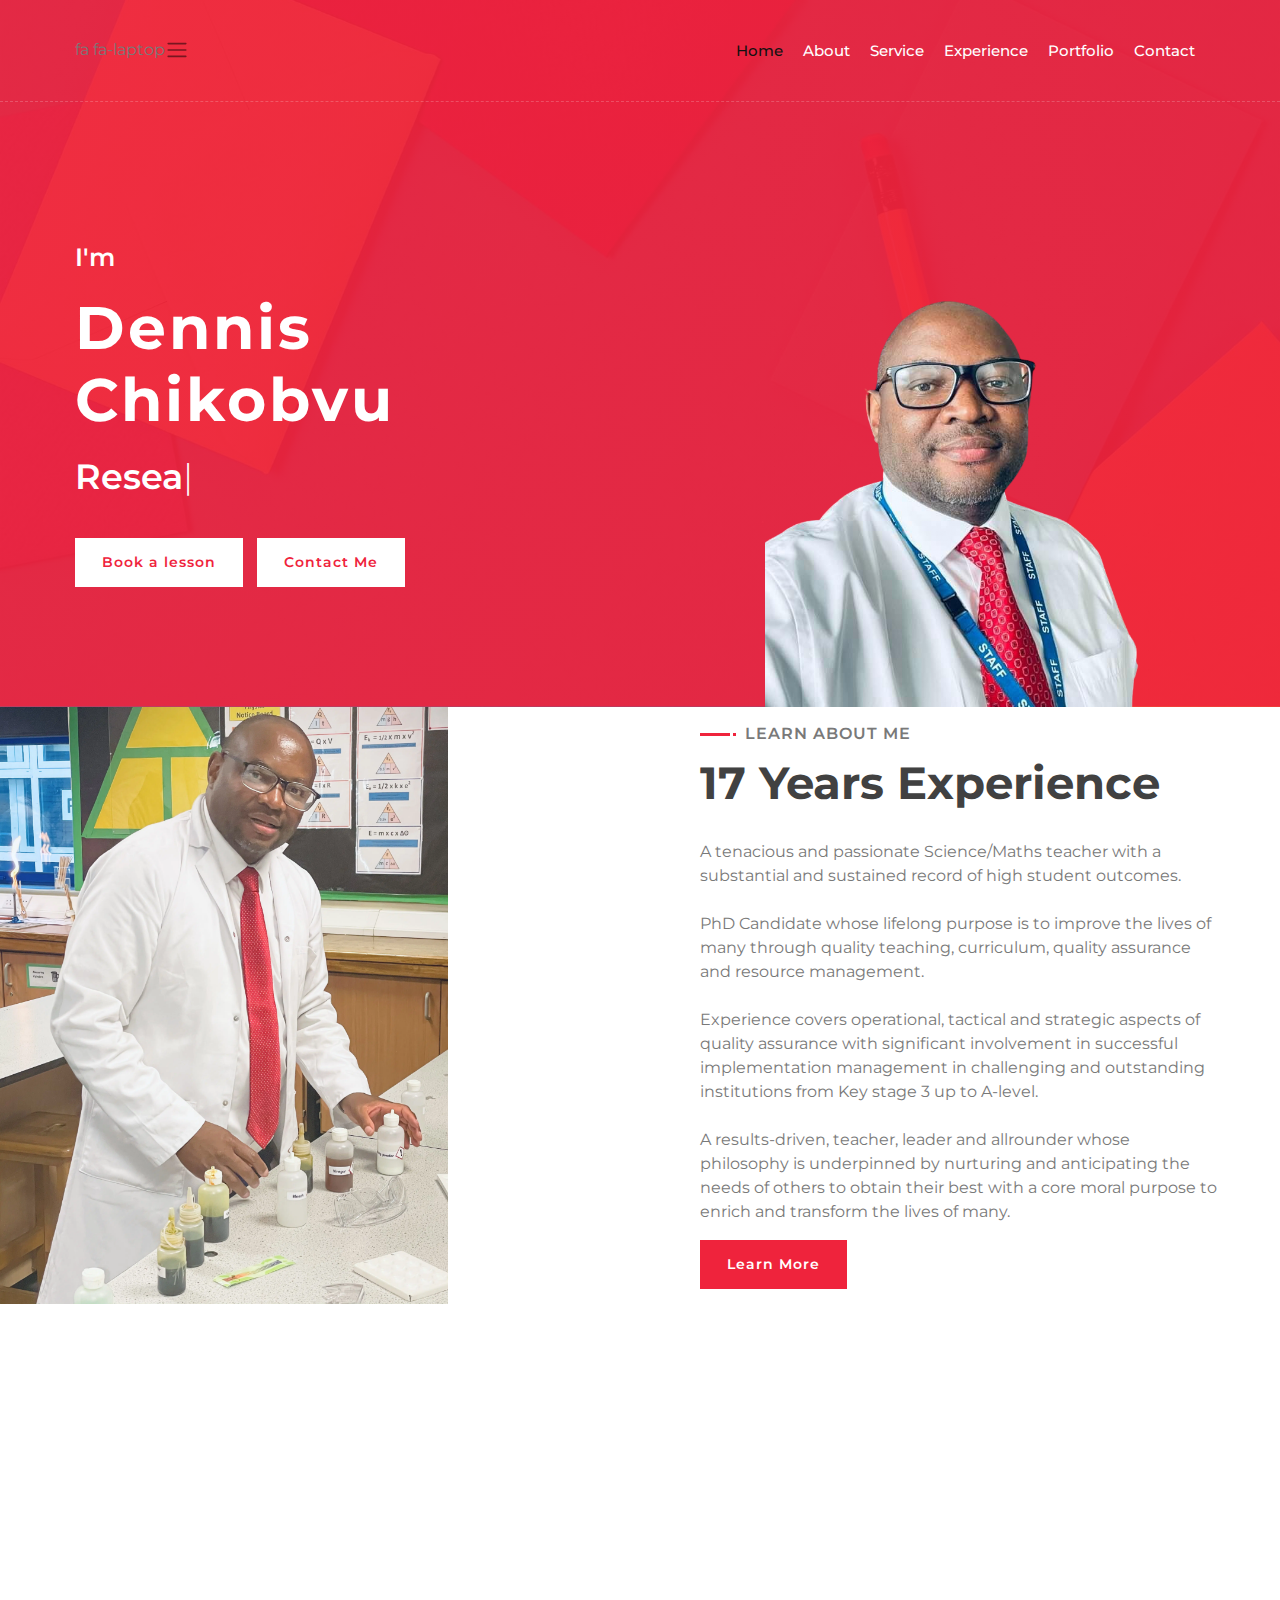
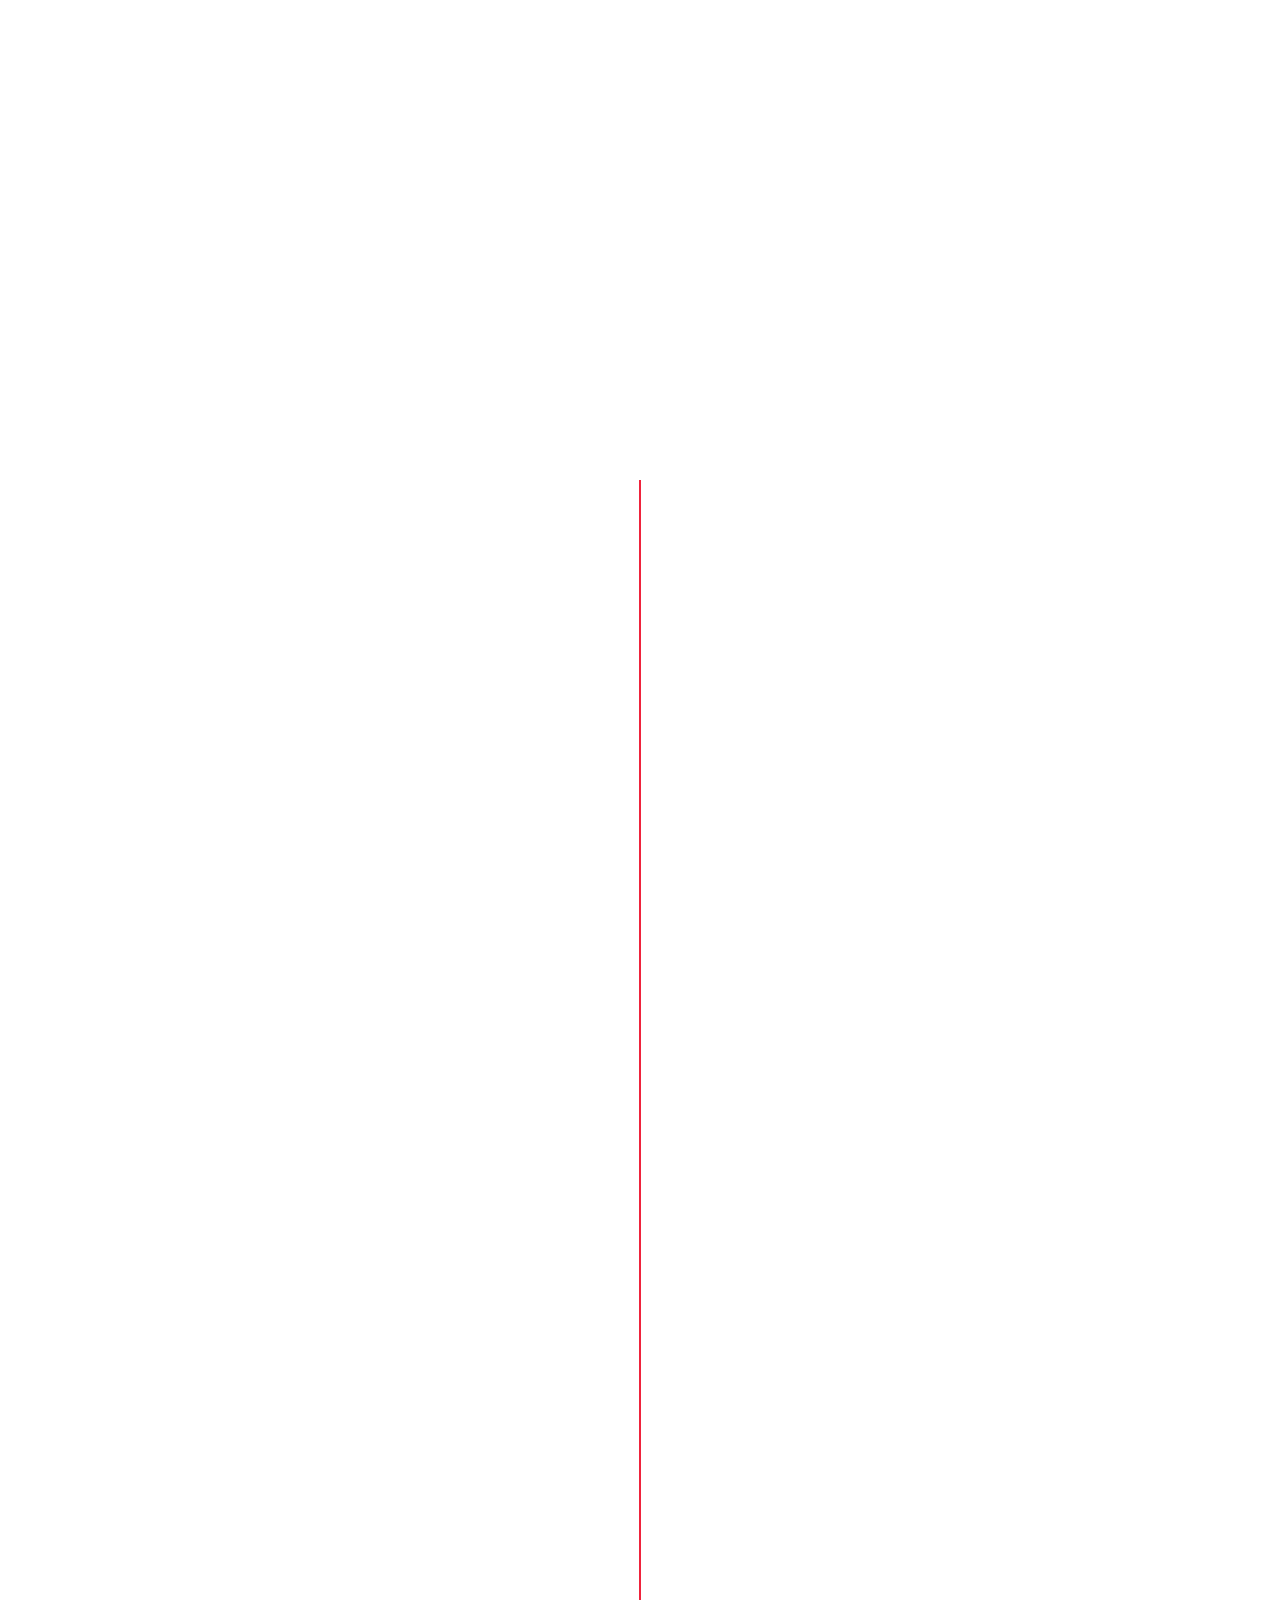
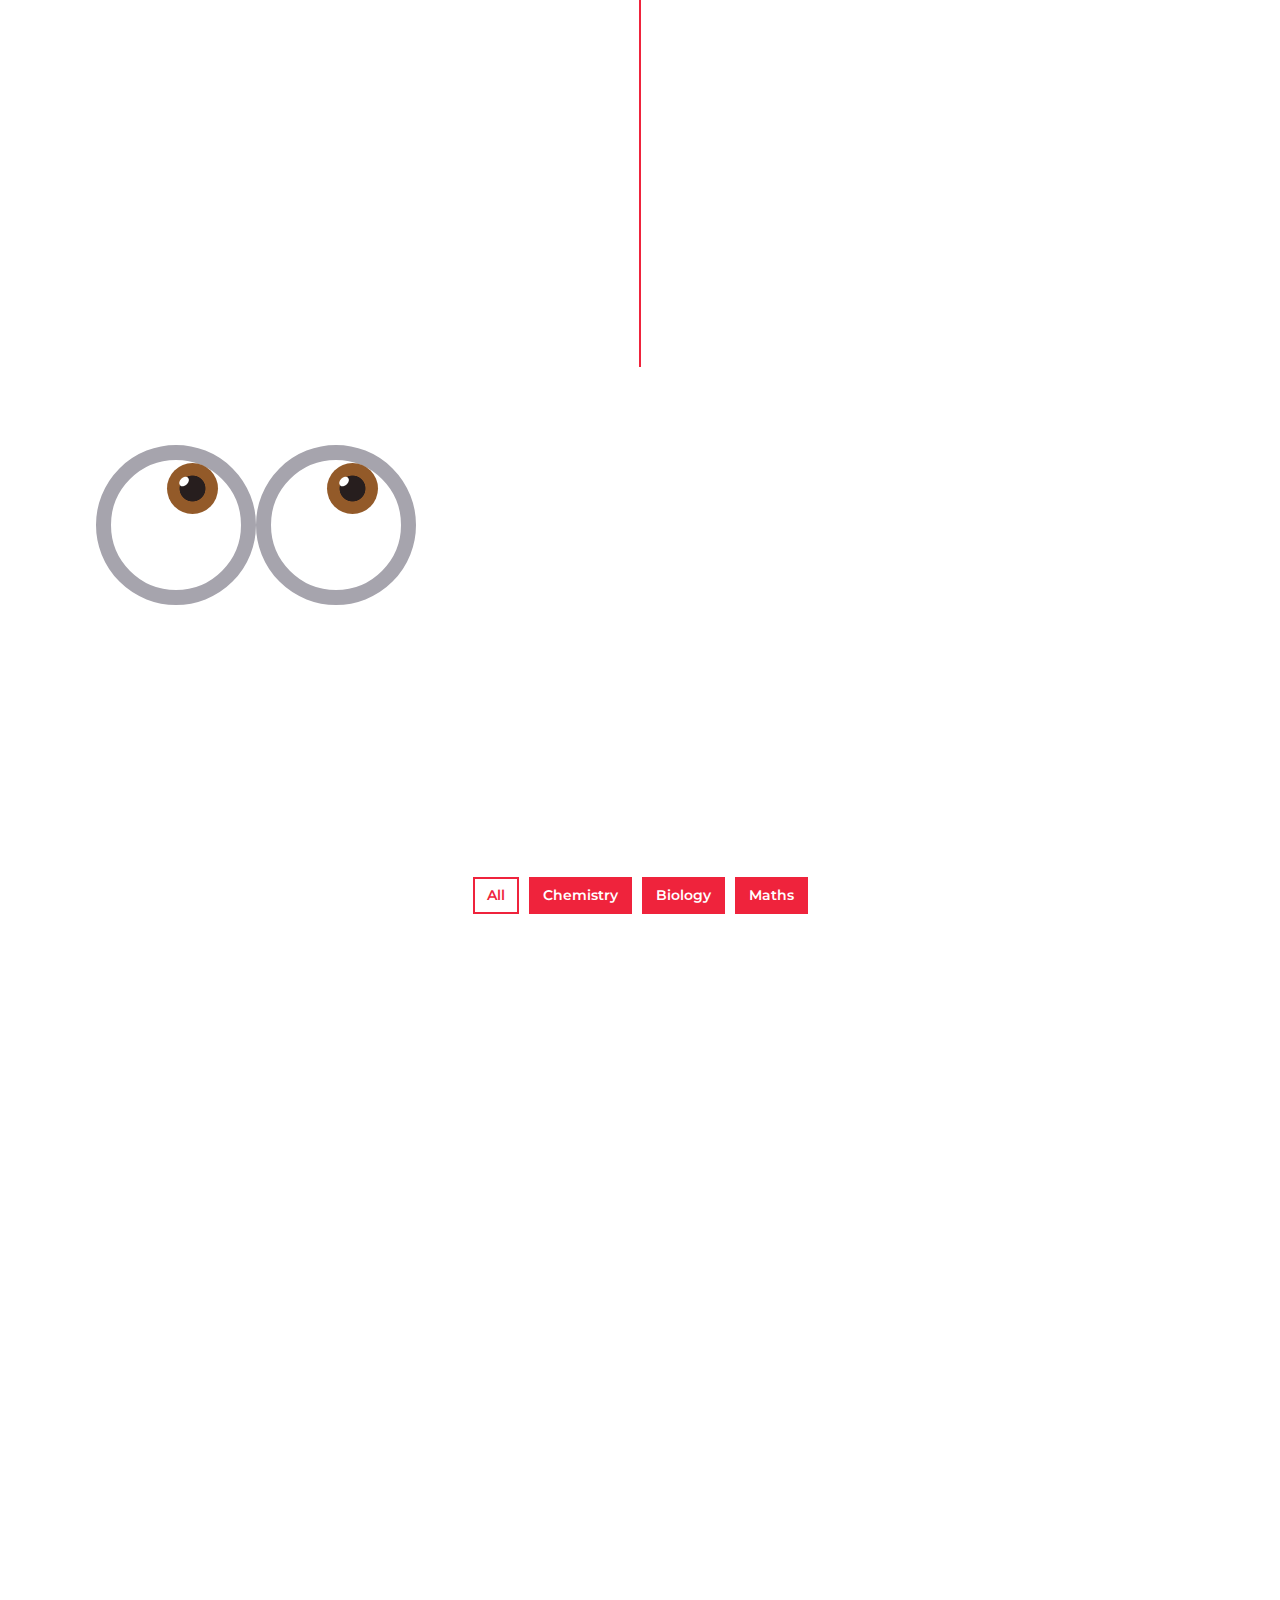
<file: index.html>
<!DOCTYPE html>
<html lang="en">
    <head>
        <meta charset="utf-8">
        <title>DevFolio - Developer Portfolio Template</title>
        <meta content="width=device-width, initial-scale=1.0" name="viewport">
        <meta content="Free Website Template" name="keywords">
        <meta content="Free Website Template" name="description">

        <!-- Favicon -->
        <link href="img/favicon.ico" rel="icon">

        <!-- Google Font -->
        <link href="https://fonts.googleapis.com/css2?family=Montserrat:wght@300;400;500;600;700&display=swap" rel="stylesheet">

        <!-- CSS Libraries -->
        <link href="https://stackpath.bootstrapcdn.com/bootstrap/4.4.1/css/bootstrap.min.css" rel="stylesheet">
        <link href="https://cdnjs.cloudflare.com/ajax/libs/font-awesome/5.10.0/css/all.min.css" rel="stylesheet">
        <link href="lib/animate/animate.min.css" rel="stylesheet">
        <link href="lib/owlcarousel/assets/owl.carousel.min.css" rel="stylesheet">
        <link href="lib/lightbox/css/lightbox.min.css" rel="stylesheet">
        <link rel="stylesheet" href="style.css"/>

        <!-- Template Stylesheet -->
        <link href="css/style.css" rel="stylesheet">
    </head>


    <body data-spy="scroll" data-target=".navbar" data-offset="51">
        <!-- Nav Bar Start -->
        <div class="navbar navbar-expand-lg bg-light navbar-light">
            <div class="container-fluid">fa fa-laptop
                    <span class="navbar-toggler-icon"></span>
                </button>

                <div class="collapse navbar-collapse justify-content-between" id="navbarCollapse">
                    <div class="navbar-nav ml-auto">
                        <a href="#home" class="nav-item nav-link active">Home</a>
                        <a href="#about" class="nav-item nav-link">About</a>
                        <a href="#service" class="nav-item nav-link">Service</a>
                        <a href="#experience" class="nav-item nav-link">Experience</a>
                        <a href="#portfolio" class="nav-item nav-link">Portfolio</a>
                        
                     
                        <a href="#contact" class="nav-item nav-link">Contact</a>
                    </div>
                </div>
            </div>
        </div>
        <!-- Nav Bar End -->


        <!-- Hero Start -->
        <div class="hero" id="home">
            <div class="container-fluid">
                <div class="row align-items-center">
                    <div class="col-sm-12 col-md-6">
                        <div class="hero-content">
                            <div class="hero-text">
                                <p>I'm</p>
                                <h1>Dennis Chikobvu</h1>
                                <h2></h2>
                                <div class="typed-text">Researcher, PHD candidate, Science Teacher, Father, Maths Teacher</div>
                            </div>
                            <div class="hero-btn">
                                <a class="btn" href="#contact">Book a lesson</a>
                                <a class="btn" href="#contact">Contact Me</a>
                            </div>
                        </div>
                    </div>
                    <div class="col-sm-12 col-md-6 d-none d-md-block">
                        <div class="hero-image">
                            <img src="img/hero.png" alt="Hero Image">
                        </div>
                    </div>
                </div>
            </div>
        </div>
        <!-- Hero End -->


        <!-- About Start -->
        <div class="about wow fadeInUp" data-wow-delay="0.1s" id="about">
            <div class="container-fluid">
                <div class="row align-items-center">
                    <div class="col-lg-6">
                        <div class="about-img">
                            <img src="img/about.jpg" alt="Image">
                        </div>
                    </div>
                    <div class="col-lg-6">
                        <div class="about-content">
                            <div class="section-header text-left">
                                <p>Learn About Me</p>
                                <h2>17 Years Experience</h2>
                            </div>
                            <div class="about-text">
                                <p>
                                    A tenacious and passionate Science/Maths teacher with a substantial and sustained record of high student outcomes.<br><br>
                                    PhD Candidate whose lifelong purpose is to improve the lives of many through quality teaching,
                                    curriculum, quality assurance and resource management. <br><br>

                                    Experience covers operational, tactical and strategic aspects of quality assurance with significant involvement in successful
                                    implementation management in challenging and outstanding institutions from Key stage 3 up to A-level.<br><br>

                                    A results-driven, teacher, leader and allrounder whose philosophy is underpinned by nurturing
                                    and anticipating the needs of others to obtain their best with a core moral purpose to
                                    enrich and transform the lives of many.
                                
                                </p>
                            </div>
                            
                            <a class="btn" href="https://www.theaccessgroup.com/en-gb/education/case-studies-testimonials/elizabeth-woodville-school/?utm_source=website_migration&utm_medium=cms_redirect&utm_campaign=GCSEPod_migration">Learn More</a>
                        </div>
                    </div>
                </div>
            </div>
        </div>
        <!-- About End -->
        
        
        <!-- Service Start -->
        <div class="service" id="service">
            <div class="container">
                <div class="section-header text-center wow zoomIn" data-wow-delay="0.1s">
                    <p>What I do</p>
                    <h2>Awesome Quality Services</h2>
                </div>
                <div class="row">
                    <div class="col-lg-6 wow fadeInUp" data-wow-delay="0.0s">
                        <div class="service-item">
                            <div class="service-icon">
                                <i class="fa fa-laptop"></i>
                            </div>
                            <div class="service-text">
                                <h3>Blended Learning</h3>
                                <p>
                                    Independent learning is a key skill, and I help my learners develop it with the help of blended learning technologies.


                                </p>
                            </div>
                        </div>
                    </div>
                    <div class="col-lg-6 wow fadeInUp" data-wow-delay="0.2s">
                        <div class="service-item">
                            <div class="service-icon">
                                <img src = "img/personalised-tutoring.png" style="height: 100%; width: 100%;" alt="My Happy SVG"/>
                            </div>
                            <div class="service-text">
                                <h3>Personalised Tutoring</h3>
                                <p>
                                    Digital tools can be used to improve various aspects of the learning process, starting with developing the learner’s voice.
                                </p>
                            </div>
                        </div>
                    </div>
                    <div class="col-lg-6 wow fadeInUp" data-wow-delay="0.4s">
                        <div class="service-item">
                            <div class="service-icon">
                                <img src = "img/1-on-1-sessions.png" style="height: 100%; width: 100%;" alt="My Happy SVG"/>
                            </div>
                            <div class="service-text">
                                <h3>1-on-1 Sessions</h3>
                                <p>
                                    One-on-One Private Tutoring in the Comfort of Your Own Home.
                                </p>
                            </div>
                        </div>
                    </div>
                    <div class="col-lg-6 wow fadeInUp" data-wow-delay="0.6s">
                        <div class="service-item">
                            <div class="service-icon">
                                <img src = "img/exam.png" style="height: 100%; width: 100%;" alt="My Happy SVG"/>                            </div>
                            <div class="service-text">
                                <h3>Exam Prep</h3>
                                <p>
                                    Prior knowledge of core concepts is not a requirement. I will take you through all the necessary stages. 
                                </p>
                            </div>
                        </div>
                    </div>
                </div>
            </div>
        </div>
        <!-- Service End -->
        
        
         <!-- Experience Start -->
        <div class="experience" id="experience">
            <div class="container">
                <header class="section-header text-center wow zoomIn" data-wow-delay="0.1s">
                    <p>Services</p>
                    <h2>Online Tutoring Program</h2>
                </header>
                <div class="timeline">
                    <div class="timeline-item left wow slideInLeft" data-wow-delay="0.1s">
                        <div class="timeline-text">
                            <div class="timeline-date">The first Lesson is a free assessment. This helps me get a grasp of the student's ability before work begins.

                            </div>
                            
                            <h2>Interactive learning that boosts grades</h2>
                            
                            <p>
                              <br>  Packed with one-on-one sessions, quizzes, and more. My Individualized tutoring program encourages creative thinking and problem-solving skills which are transferable to any future career path.
                            </p>
                        </div>
                    </div>
                    <div class="timeline-item right wow slideInRight" data-wow-delay="0.1s">
                        <div class="timeline-text">
                            
                            <h2>A-Level Chemistry</h2>
                            
                            <p>
                               <br> Includes the main theoretical concepts which are fundamental to the subject, some current applications of chemistry, and a strong emphasis on advanced practical skills.                           
                              </p>
                        </div>
                    </div>
                    <div class="timeline-item left wow slideInLeft" data-wow-delay="0.1s">
                        <div class="timeline-text">
                            <h2>A-Level Biology</h2>
                            <p>
                            <br> Students need to understand why and how a biological process is occurring rather than trying to rote learn the steps.  
                            </p>
                        </div>
                    </div>
                    <div class="timeline-item right wow slideInRight" data-wow-delay="0.1s">
                        <div class="timeline-text">
                            <h2>Maths GCSE</h2>
                            <p>
                         <br>   Maths anxiety is a recognised emotional reaction to being faced with a maths problem. It has been defined as “a feeling of tension and anxiety that interferes with the manipulation of numbers and the solving of mathematical problems in ordinary life and academic situations”. You Are Not Alone! For more information, join the program and get the first lesson free.
                            </p>
                        </div>
                    </div>
                    <div class="timeline-item left wow slideInLeft" data-wow-delay="0.1s">
                        <div class="timeline-text">
                            <h2>Range</h2>
                            <br>
                            <h4>Keystage 3</h4>
                            <h4>Keystage 4</h4>
                            <h4>GCSE</h4>
                            <h4>A-Level</h4>
                            
                        </div>
                    </div>
                    <div class="timeline-item right wow slideInRight" data-wow-delay="0.1s">
                        <div class="timeline-text">
                            <h2>Insight</h2>
                            <p>
                         <br>  After a full explanation of the concepts underpinning a topic, I go through past paper questions and try to coach what the question is actually asking about, how it relates to the theory and how to phrase the answer for full credit.
                            </p>
                        </div>
                    </div>
                    
                </div>
            </div>
        </div>
        <!-- Job Experience End -->
        
        
        <!-- Banner Start -->
        <div class="ccontainer">
            <div class="eyes-wrapper">
                <div class="eye">
                    <div class="eyeball">
                    </div>
                </div>
                <div class="eye">
                    <div class="eyeball">
                        
                    </div>
                </div>
        </div>  
    </div>
        <!-- Banner End -->


        <!-- Portfolio Start -->
        <div class="portfolio" id="portfolio">
            <div class="container">
                <div class="section-header text-center wow zoomIn" data-wow-delay="0.1s">
                    
                    <h2>Learning has never
                        been this simple
                        </h2>
                        <br>
                        <p>Technology has fundamentally changed how we learn, making it more engaging but also challenging. Blended learning needs to work with your overall goals and budgets to be worthwhile.</p>
                </div>
                <div class="row">
                    <div class="col-12">
                        <ul id="portfolio-filter">
                            <li data-filter="*" class="filter-active">All</li>
                            <li data-filter=".filter-1">Chemistry</li>
                            <li data-filter=".filter-2">Biology</li>
                            <li data-filter=".filter-3">Maths</li>
                        </ul>
                    </div>
                </div>
                <div class="row portfolio-container">
                    <div class="col-lg-4 col-md-6 col-sm-12 portfolio-item filter-1 wow fadeInUp" data-wow-delay="0.0s">
                        <div class="portfolio-wrap">
                            <div class="portfolio-img">
                                <img src="img/Organic-Chemistry.png" alt="Image">
                            </div>
                            <div class="portfolio-text">
                                <h3>Organic Chemistry</h3>
                                <a class="btn" href="img/Organic-Chemistry.png" data-lightbox="portfolio">+</a>
                            </div>
                        </div>
                    </div>
                    <div class="col-lg-4 col-md-6 col-sm-12 portfolio-item filter-1 wow fadeInUp" data-wow-delay="0.2s">
                        <div class="portfolio-wrap">
                            <div class="portfolio-img">
                                <img src="img/inorganic-chemistry.png" alt="Image">
                            </div>
                            <div class="portfolio-text">
                                <h3>Inorganic Chemistry</h3>
                                <a class="btn" href="img/inorganic-chemistry.png" data-lightbox="portfolio">+</a>
                            </div>
                        </div>
                    </div>
                    <div class="col-lg-4 col-md-6 col-sm-12 portfolio-item filter-3 wow fadeInUp" data-wow-delay="0.4s">
                        <div class="portfolio-wrap">
                            <div class="portfolio-img">
                                <img src="img/Maths.png" alt="Image">
                            </div>
                            <div class="portfolio-text">
                                <h3>Maths</h3>
                                <a class="btn" href="img/Maths.png" data-lightbox="portfolio">+</a>
                            </div>
                        </div>
                    </div>
                    <div class="col-lg-4 col-md-6 col-sm-12 portfolio-item filter-1 wow fadeInUp" data-wow-delay="0.6s">
                        <div class="portfolio-wrap">
                            <div class="portfolio-img">
                                <img src="img/Physical-Chemistry.png" alt="Image">
                            </div>
                            <div class="portfolio-text">
                                <h3>Physical Chemistry</h3>
                                <a class="btn" href="img/Physical-Chemistry.png" data-lightbox="portfolio">+</a>
                            </div>
                        </div>
                    </div>
                    <div class="col-lg-4 col-md-6 col-sm-12 portfolio-item filter-2 wow fadeInUp" data-wow-delay="0.8s">
                        <div class="portfolio-wrap">
                            <div class="portfolio-img">
                                <img src="img/Biology.png" alt="Image">
                            </div>
                            <div class="portfolio-text">
                                <h3>Biology</h3>
                                <a class="btn" href="img/Biology.png" data-lightbox="portfolio">+</a>
                            </div>
                        </div>
                    </div>
                    <!-- <div class="col-lg-4 col-md-6 col-sm-12 portfolio-item filter-3 wow fadeInUp" data-wow-delay="1s">
                        <div class="portfolio-wrap">
                            <div class="portfolio-img">
                                <img src="img/portfolio-6.jpg" alt="Image">
                            </div>
                            <div class="portfolio-text">
                                <h3>Company Website</h3>
                                <a class="btn" href="img/portfolio-6.jpg" data-lightbox="portfolio">+</a>
                            </div>
                        </div>
                    </div> -->
                </div>
            </div>
        </div>
        <!-- Portfolio End -->
  
        


        <!-- Contact Start -->
        <div class="contact wow fadeInUp" data-wow-delay="0.1s" id="contact">
            <div class="container-fluid">
                <div class="container">
                    <div class="row align-items-center">
                        <div class="col-md-4"></div>
                        <div class="col-md-8">
                            <div class="contact-form">
                                <div id="success"></div>
                                <form name="sentMessage" id="contactForm" novalidate="novalidate">
                                    <div class="control-group">
                                        <input type="text" class="form-control" id="name" placeholder="Your Name" required="required" data-validation-required-message="Please enter your name" />
                                        <p class="help-block"></p>
                                    </div>
                                    <div class="control-group">
                                        <input type="email" class="form-control" id="email" placeholder="Your Email" required="required" data-validation-required-message="Please enter your email" />
                                        <p class="help-block"></p>
                                    </div>
                                    <div class="control-group">
                                        <input type="text" class="form-control" id="subject" placeholder="Subject" required="required" data-validation-required-message="Please enter a subject" />
                                        <p class="help-block"></p>
                                    </div>
                                    <div class="control-group">
                                        <textarea class="form-control" id="message" placeholder="Message" required="required" data-validation-required-message="Please enter your message"></textarea>
                                        <p class="help-block"></p>
                                    </div>
                                    <div>
                                        <button class="btn" type="submit" id="sendMessageButton">Send Message</button>
                                    </div>
                                </form>
                            </div>
                        </div>
                    </div>
                </div>
            </div>
        </div>
        <!-- Contact End -->



        
        <!-- Back to top button -->
        <a href="#" class="btn back-to-top"><i class="fa fa-chevron-up"></i></a>
        
        
        <!-- Pre Loader -->
        <div id="loader" class="show">
            <div class="loader"></div>
        </div>


        <!-- GetButton.io widget -->
        <script type="text/javascript">
             (function () {
                var options = {
                    apple: "+447448836101", // Apple Messages ID
                    whatsapp: "+447438391790", // WhatsApp number
                    call_to_action: "Send a Message", // Call to action
                    button_color: "#A8CE50", // Color of button
                    position: "left", // Position may be 'right' or 'left'
                    order: "apple,whatsapp", // Order of buttons
                };
                var proto = 'https:', host = "getbutton.io", url = proto + '//static.' + host;
                var s = document.createElement('script'); s.type = 'text/javascript'; s.async = true; s.src = url + '/widget-send-button/js/init.js';
                s.onload = function () { WhWidgetSendButton.init(host, proto, options); };
                var x = document.getElementsByTagName('script')[0]; x.parentNode.insertBefore(s, x);
            })();
        </script>
        <!-- /GetButton.io widget -->
        


        <!-- JavaScript Libraries -->
        <script src="https://code.jquery.com/jquery-3.4.1.min.js"></script>
        <script src="https://stackpath.bootstrapcdn.com/bootstrap/4.4.1/js/bootstrap.bundle.min.js"></script>
        <script src="lib/easing/easing.min.js"></script>
        <script src="lib/wow/wow.min.js"></script>
        <script src="lib/waypoints/waypoints.min.js"></script>
        <script src="lib/typed/typed.min.js"></script>
        <script src="lib/owlcarousel/owl.carousel.min.js"></script>
        <script src="lib/isotope/isotope.pkgd.min.js"></script>
        <script src="lib/lightbox/js/lightbox.min.js"></script>
        <script src="script.js"></script>

        
        <!-- Contact Javascript File -->
        <script src="mail/jqBootstrapValidation.min.js"></script>
        <script src="mail/contact.js"></script>

        <!-- Template Javascript -->
        <script src="js/main.js"></script>
    </body>
</html>
</file>
<file: style.css>
.ccontainer {
    width: 40vw;
    height: 25vh;
    display: flex;
    align-items: center;
    justify-content: center;
  }
  .ccontainer:before {
    content: "";
    position: absolute;
    width: 70%;
    height: 3em;
    background-color: #231f1e;
    transform: translate(-50%, -50%);
    top: 50%;
    left: 50%;
    z-index: -1;
  }
  .eyes-wrapper {
    display: flex;
  }
  .eyes-wrapper:before {
    content: "";
    position: absolute;
    width: 26em;
    height: 6em;
    background-color: #a8a7ac;
    margin: auto;
    left: 0;
    right: 0;
    top: 0;
    bottom: 0;
    z-index: -1;
  }
  .eye {
    width: 10em;
    height: 10em;
    border: 15px solid #a6a4ad;
    background-color: #ffffff;
    border-radius: 50%;
  }
  .eyeball {
    height: 3.2em;
    width: 3.2em;
    background: radial-gradient(#271e1e 35%, #935a29 37%);
    border-radius: 50%;
    margin: 0.2em 3.5em;
    position: relative;
  }
  .eyeball:before {
    content: "";
    position: absolute;
    background-color: #ffffff;
    height: 0.7em;
    width: 0.5em;
    border-radius: 50%;
    top: 13px;
    left: 13px;
    transform: rotate(45deg);
  }
</file>
<file: css/style.css>
/*******************************/
/********* General CSS *********/
/*******************************/
body {
    color: #797979;
    background: #ffffff;
    font-family: 'Montserrat', sans-serif;
}

h1,
h2, 
h3, 
h4,
h5, 
h6 {
    color: #414141;
}

a {
    color: #313131;
    transition: .3s;
}

a:hover,
a:active,
a:focus {
    color: #EF233C;
    outline: none;
    text-decoration: none;
}

.btn:focus,
.form-control:focus {
    box-shadow: none;
}

.container-fluid {
    max-width: 1366px;
}

.btn {
    padding: 12px 25px;
    font-size: 14px;
    font-weight: 600;
    letter-spacing: 1px;
    color: #ffffff;
    background: #EF233C;
    border: 2px solid transparent;
    border-radius: 0;
    box-shadow: inset 0 0 0 50px #EF233C;
    transition: ease-out 0.3s;
    -webkit-transition: ease-out 0.3s;
    -moz-transition: ease-out 0.3s;
}

.btn:hover {
    color: #EF233C;
    background: transparent;
    box-shadow: inset 0 0 0 0 #EF233C;
    border-color: #EF233C;
}

#loader {
    position: fixed;
    top: 0;
    right: 0;
    bottom: 0;
    left: 0;
    display: flex;
    align-items: center;
    justify-content: center;
    background: #ffffff;
    opacity: 0;
    visibility: hidden;
    -webkit-transition: opacity .3s ease-out, visibility 0s linear .3s;
    -o-transition: opacity .3s ease-out, visibility 0s linear .3s;
    transition: opacity .3s ease-out, visibility 0s linear .3s;
    z-index: 999;
}

#loader.show {
    -webkit-transition: opacity .6s ease-out, visibility 0s linear 0s;
    -o-transition: opacity .6s ease-out, visibility 0s linear 0s;
    transition: opacity .6s ease-out, visibility 0s linear 0s;
    visibility: visible;
    opacity: 1;
}

#loader .loader {
    position: relative;
    width: 45px;
    height: 45px;
    border: 5px solid #dddddd;
    border-top: 5px solid #EF233C;
    border-radius: 50%;
    -webkit-animation: spin 2s linear infinite;
    animation: spin 2s linear infinite;
}

@-webkit-keyframes spin {
    0% { -webkit-transform: rotate(0deg); }
    100% { -webkit-transform: rotate(360deg); }
}

@keyframes spin {
    0% { transform: rotate(0deg); }
    100% { transform: rotate(360deg); }
}

.back-to-top {
    position: fixed;
    display: none;
    width: 44px;
    height: 44px;
    padding: 8px 0;
    text-align: center;
    line-height: 1;
    font-size: 22px;
    right: 15px;
    bottom: 15px;
    z-index: 9;
}

.back-to-top i {
    color: #ffffff;
}

.back-to-top:hover i {
    color: #414141;
}


/**********************************/
/*********** Nav Bar CSS **********/
/**********************************/
.navbar {
    position: relative;
    transition: .5s;
    z-index: 999;
}

.navbar.nav-sticky {
    position: fixed;
    top: 0;
    width: 100%;
    box-shadow: 0 2px 5px rgba(0, 0, 0, .3);
}

.navbar .navbar-brand {
    margin: 0;
    font-size: 45px;
    line-height: 0px;
    font-weight: 700;
    letter-spacing: 2px;
    transition: .5s;
    
}

.navbar .navbar-brand img {
    max-width: 100%;
    max-height: 40px;
}

.navbar .dropdown-menu {
    margin-top: 0;
    border: 0;
    border-radius: 0;
    background: #f8f9fa;
}

@media (min-width: 992px) {
    .navbar {
        position: absolute;
        width: 100%;
        padding: 30px 60px;
        background: transparent !important;
        border-bottom: 1px dashed rgba(256, 256, 256, .2);
        z-index: 9;
    }
    
    .navbar.nav-sticky {
        padding: 10px 60px;
        background: #ffffff !important;
    }
    
    .navbar .navbar-brand {
        color: #ffffff;
    }
    
    .navbar.nav-sticky .navbar-brand {
        color: #EF233C;
    }

    .navbar-light .navbar-nav .nav-link,
    .navbar-light .navbar-nav .nav-link:focus {
        padding: 10px 10px 8px 10px;
        color: #ffffff;
        font-size: 15px;
        font-weight: 500;
    }
    
    .navbar-light.nav-sticky .navbar-nav .nav-link,
    .navbar-light.nav-sticky .navbar-nav .nav-link:focus {
        color: #414141;
    }

    .navbar-light .navbar-nav .nav-link:hover,
    .navbar-light .navbar-nav .nav-link.active {
        color: #111111;
    }
    
    .navbar-light.nav-sticky .navbar-nav .nav-link:hover,
    .navbar-light.nav-sticky .navbar-nav .nav-link.active {
        color: #EF233C;
    }
}

@media (max-width: 991.98px) {   
    .navbar {
        padding: 15px;
        background: #ffffff !important;
    }
    
    .navbar .navbar-brand {
        color: #EF233C;
    }
    
    .navbar .navbar-nav {
        margin-top: 15px;
    }
    
    .navbar a.nav-link {
        padding: 5px;
    }
    
    .navbar .dropdown-menu {
        box-shadow: none;
    }
}


/*******************************/
/********** Hero CSS ***********/
/*******************************/
.hero {
    position: relative;
    width: 100%;
    margin-bottom: 45px;
    padding: 120px 0 0 0;
    overflow: hidden;
    background: linear-gradient(rgba(239, 35, 60, .95), rgba(239, 35, 60, .95)), url(../img/hero-bg.jpg);
    background-position: center;
    background-repeat: no-repeat;
    background-size: cover;
}

.hero .container-fluid {
    padding: 0;
}

.hero .hero-image {
    position: relative;
    text-align: right;
    padding-right: 75px;
}

.hero .hero-image img {
    max-width: 80%;
    max-height: 80%;
}

.hero .hero-content {
    position: relative;
    padding-left: 75px;
    display: flex;
    align-items: flex-start;
    justify-content: center;
    flex-direction: column;
}

.hero .hero-text p {
    color: #ffffff;
    font-size: 25px;
    font-weight: 600;
    margin-bottom: 15px;
}

.hero .hero-text h1 {
    color: #ffffff;
    font-size: 60px;
    font-weight: 700;
    letter-spacing: 3px;
    margin-bottom: 15px;
}

.hero .hero-text h2 {
    display: inline-block;
    margin: 0;
    height: 35px;
    color: #ffffff;
    font-size: 35px;
    font-weight: 600;
}

.hero .hero-text .typed-text {
    display: none;
}

.hero .hero-text .typed-cursor {
    font-size: 35px;
    font-weight: 300;
    color: #ffffff;
}

.hero .hero-btn .btn {
    margin-top: 35px;
    color: #EF233C;
    background: #ffffff;
    box-shadow: inset 0 0 0 50px #ffffff;
}

.hero .hero-btn .btn:hover {
    color: #ffffff;
    background: transparent;
    box-shadow: inset 0 0 0 0 #ffffff;
    border-color: #ffffff;
}

.hero .hero-btn .btn:first-child {
    margin-right: 10px;
}

@media (max-width: 991.98px) {
    .hero {
        padding-top: 60px;
    }
    
    .hero .hero-content {
        padding: 0 15px;
    }
    
    .hero .hero-text p {
        font-size: 20px;
    }
    
    .hero .hero-text h1 {
        font-size: 45px;
    }
    
    .hero .hero-text h2 {
        font-size: 25px;
        height: 25px;
    }
    
    .hero .hero-btn .btn {
        padding: 12px 30px;
        letter-spacing: 1px;
    }
}

@media (max-width: 767.98px) {
    .hero {
        padding-top: 60px;
        padding-bottom: 60px;
    }
    
    .hero,
    .hero .hero-text,
    .hero .hero-btn {
        width: 100%;
        text-align: center;
    }
    
    .hero .hero-text p {
        font-size: 18px;
    }
    
    .hero .hero-text h1 {
        font-size: 35px;
    }
    
    .hero .hero-text h2 {
        font-size: 22px;
        height: 22px;
    }
    
    .hero .hero-btn .btn {
        padding: 10px 15px;
        letter-spacing: 1px;
    }
}

@media (max-width: 575.98px) {
    .hero .hero-text p {
        font-size: 16px;
    }
    
    .hero .hero-text h1 {
        font-size: 30px;
    }
    
    .hero .hero-text h2 {
        font-size: 18px;
        height: 18px;
    }
    
    .hero .hero-btn .btn {
        padding: 8px 10px;
        letter-spacing: 0;
    }
}


/*******************************/
/******* Section Header ********/
/*******************************/
.section-header {
    position: relative;
    margin-bottom: 45px;
}

.section-header p {
    display: inline-block;
    margin: 0 30px;
    margin-bottom: 10px;
    padding-left: 15px;
    position: relative;
    font-size: 16px;
    font-weight: 600;
    letter-spacing: 1px;
    text-transform: uppercase;
    background: #ffffff;
}

.section-header p::before {
    position: absolute;
    content: "";
    height: 3px;
    top: 11px;
    right: 0;
    left: -30px;
    background: #EF233C;
    z-index: -1;
}

.section-header p::after {
    position: absolute;
    content: "";
    width: 3px;
    height: 3px;
    top: 11px;
    left: 3px;
    background: #EF233C;
    z-index: 1;
}

.section-header h2 {
    margin: 0;
    position: relative;
    font-size: 45px;
    font-weight: 700;
}

@media (max-width: 767.98px) {
    .section-header h2 {
        font-size: 30px;
    }
}


/*******************************/
/********** About CSS **********/
/*******************************/
.about {
    position: relative;
    width: 100%;
    margin: -45px 0 45px 0;
}

.about .col-lg-6 {
    padding: 0;
}

.about .section-header {
    margin-bottom: 30px;
}

.about .about-img {
    position: relative;
    height: 70%;
}

.about .about-img img {
    position: relative;
    width: 70%;
    height: 70%;
    object-fit: cover;
}

.about .about-content {
    padding: 0 60px;
}

.about .about-text p {
    font-size: 16px;
}

.about .skills {
    margin-bottom: 30px;
}

.about .skill-name {
    margin-top: 15px;
}

.about .skill-name p {
    display: inline-block;
    margin-bottom: 5px;
    font-size: 16px;
    font-weight: 400;
}

.about .skill-name p:last-child {
    float: right;
}

.about .progress {
    height: 10px;
    border-radius: 10px;
    background: #dddddd;
}

.about .progress .progress-bar {
    width: 0px;
    background: #EF233C;
    border-radius: 10px;
    transition: 2s;
}

.about .about-text a.btn {
    margin-top: 15px;
}

@media (max-width: 991.98px) {
    .about .about-content {
        padding: 45px 15px 0 15px;
    }
}


/*******************************/
/******* Experience CSS ********/
/*******************************/
.experience {
    position: relative;
    padding: 45px 0 15px 0;
}

.experience .timeline {
    position: relative;
    width: 100%;
}

.experience .timeline::after {
    content: '';
    position: absolute;
    width: 2px;
    background: #EF233C;
    top: 0;
    bottom: 0;
    left: 50%;
    margin-left: -1px;
}

.experience .timeline .timeline-item {
    position: relative;
    background: inherit;
    width: 50%;
    margin-bottom: 30px;
}

.experience .timeline .timeline-item.left {
    left: 0;
    padding-right: 30px;
}

.experience .timeline .timeline-item.right {
    left: 50%;
    padding-left: 30px;
}

.experience .timeline .timeline-item::after {
    content: '';
    position: absolute;
    width: 16px;
    height: 16px;
    top: 48px;
    right: -8px;
    background: #ffffff;
    border: 2px solid #EF233C;
    border-radius: 16px;
    z-index: 1;
}

.experience .timeline .timeline-item.right::after {
    left: -8px;
}

.experience .timeline .timeline-item::before {
  content: '';
  position: absolute;
  width: 0;
  height: 0;
  top: 46px;
  right: 10px;
  z-index: 1;
  border: 10px solid;
  border-color: transparent transparent transparent #dddddd;
}

.experience .timeline .timeline-item.right::before {
  left: 10px;
  border-color: transparent #dddddd transparent transparent;
}

.experience .timeline .timeline-date {
    position: absolute;
    width: 100%;
    top: 44px;
    font-size: 16px;
    font-weight: 600;
    color: #EF233C;
    text-transform: uppercase;
    letter-spacing: 1px;
    z-index: 1;
}

.experience .timeline .timeline-item.left .timeline-date {
    text-align: left;
    left: calc(100% + 55px);
}

.experience .timeline .timeline-item.right .timeline-date {
    text-align: right;
    right: calc(100% + 55px);
}

.experience .timeline .timeline-text {
    padding: 30px;
    background: #ffffff;
    position: relative;
    border-right: 5px solid #dddddd;
    box-shadow: 0 0 60px rgba(0, 0, 0, .08);
}

.experience .timeline .timeline-item.right .timeline-text {
    border-right: none;
    border-left: 5px solid #dddddd;
}

.experience .timeline .timeline-text h2 {
    margin: 0 0 5px 0;
    font-size: 22px;
    font-weight: 600;
}

.experience .timeline .timeline-text h4 {
    margin: 0 0 10px 0;
    font-size: 16px;
    font-style: italic;
    font-weight: 400;
}

.experience .timeline .timeline-text p {
    margin: 0;
    font-size: 16px;
}

@media (max-width: 767.98px) {
    .experience .timeline::after {
        left: 8px;
    }

    .experience .timeline .timeline-item {
        width: 100%;
        padding-left: 38px;
    }
    
    .experience .timeline .timeline-item.left {
        padding-right: 0;
    }
    
    .experience .timeline .timeline-item.right {
        left: 0%;
        padding-left: 38px;
    }

    .experience .timeline .timeline-item.left::after, 
    .experience .timeline .timeline-item.right::after {
        left: 0;
    }
    
    .experience .timeline .timeline-item.left::before,
    .experience .timeline .timeline-item.right::before {
        left: 18px;
        border-color: transparent #dddddd transparent transparent;
    }
    
    .experience .timeline .timeline-item.left .timeline-date,
    .experience .timeline .timeline-item.right .timeline-date {
        position: relative;
        top: 0;
        right: auto;
        left: 0;
        text-align: left;
        margin-bottom: 10px;
    }
    
    .experience .timeline .timeline-item.left .timeline-text,
    .experience .timeline .timeline-item.right .timeline-text {
        border-right: none;
        border-left: 5px solid #dddddd;
    }
}


/*******************************/
/********* Service CSS *********/
/*******************************/
.service {
    position: relative;
    width: 100%;
    padding: 45px 0 15px 0;
}

.service .service-item {
    position: relative;
    margin-bottom: 30px;
    display: flex;
    align-items: center;
    box-shadow: inset 0 0 0 0 transparent;
    transition: ease-out 0.5s;
}

.service .service-item:hover {
    box-shadow: inset 800px 0 0 0 #EF233C;
}

.service .service-icon {
    position: relative;
    width: 150px;
    min-height: 150px;
    display: flex;
    align-items: center;
    justify-content: center;
    border: 1px solid #EF233C;
    background: #ffffff;
}

.service .service-icon i {
    position: relative;
    font-size: 60px;
    color: #EF233C;
    transition: .3s;
}

.service .service-item:hover i {
    font-size: 75px;
}

.service .service-text {
    position: relative;
    width: calc(100% - 120px);
    padding: 0 30px;
}

.service .service-text h3 {
    margin-bottom: 10px;
    font-size: 20px;
    font-weight: 600;
    transition: 1s;
}

.service .service-text p {
    margin: 0;
    font-size: 16px;
    transition: 1s;
}

.service .service-item:hover .service-text h3,
.service .service-item:hover .service-text p {
    color: #ffffff;
}

@media (max-width: 575.98px) {
    .service .service-text h3 {
        font-size: 16px;
        margin-bottom: 5px;
    }
    
    .service .service-text p {
        font-size: 14px;
    }
}


/*******************************/
/******** Portfolio CSS ********/
/*******************************/
.portfolio {
    position: relative;
    padding: 45px 0 15px 0;
}

.portfolio #portfolio-filter {
    padding: 0;
    margin: -15px 0 25px 0;
    list-style: none;
    font-size: 0;
    text-align: center;
}

.portfolio #portfolio-filter li {
    cursor: pointer;
    display: inline-block;
    margin: 5px;
    padding: 6px 12px;
    font-size: 14px;
    font-weight: 600;
    color: #ffffff;
    background: #EF233C;
    border: 2px solid transparent;
    border-radius: 0;
    box-shadow: inset 0 0 0 50px #EF233C;
    transition: ease-out 0.3s;
    -webkit-transition: ease-out 0.3s;
    -moz-transition: ease-out 0.3s;
}

.portfolio #portfolio-filter li:hover,
.portfolio #portfolio-filter li.filter-active {
    color: #EF233C;
    background: transparent;
    box-shadow: inset 0 0 0 0 #EF233C;
    border-color: #EF233C;
}

.portfolio .portfolio-item {
    position: relative;
}

.portfolio .portfolio-wrap {
    position: relative;
    width: 100%;
}

.portfolio .portfolio-img {
    position: relative;
    overflow: hidden;
}

.portfolio .portfolio-img img {
    position: relative;
    width: 100%; 
    height: 100%; 
    object-fit: cover;
    transform: scale(1.1);
    transition: .5s;
}

.portfolio .portfolio-item:hover img {
    margin-left: 15px;
}

.portfolio .portfolio-text {
    position: relative;
    height: 60px;
    width: calc(100% - 30px);
    margin: -30px 15px 30px 15px;
    display: flex;
    align-items: center;
    background: #ffffff;
    box-shadow: 0 0 15px rgba(0, 0, 0, .12);
}

.portfolio .portfolio-text h3 {
    width: calc(100% - 70px);
    font-size: 18px;
    font-weight: 600;
    margin: 0 0 0 15px;
    white-space: nowrap;
    overflow: hidden;
}

.portfolio .portfolio-text a.btn {
    width: 50px;
    height: 50px;
    padding: 0 0 2px 1px;
    display: flex;
    align-items: center;
    justify-content: center;
    font-size: 45px;
    font-weight: 100;
}

.portfolio .portfolio-item:hover a.btn {
    color: #EF233C;
    background: transparent;
    box-shadow: inset 0 0 0 0 #EF233C;
    border-color: #EF233C;
}


/*******************************/
/********* Banner CSS **********/
/*******************************/
.banner {
    position: relative;
    width: 100%;
    margin: 45px 0;
    padding: 90px 0;
    background: #EF233C;
}

.banner .container {
    max-width: 750px;
    text-align: center;
}

.banner .section-header {
    margin-bottom: 20px;
}

.banner .section-header p {
    color: #414141;
    background: transparent;
}

.banner .section-header p::after {
    display: none;
}

.banner .section-header h2 {
    color: #ffffff;
}

.banner .section-header h2 span {
    color: #414141;
    font-size: 50px;
}

.banner .banner-text p {
    font-size: 18px;
    color: #ffffff;
}

.banner .banner-text .btn {
    margin-top: 15px;
    color: #EF233C;
    background: #ffffff;
    box-shadow: inset 0 0 0 50px #ffffff;
}

.banner .banner-text .btn:hover {
    color: #ffffff;
    background: transparent;
    box-shadow: inset 0 0 0 0 #ffffff;
    border-color: #ffffff;
}


/*******************************/
/********* Pricing CSS *********/
/*******************************/
.price {
    position: relative;
    width: 100%;
    padding: 45px 0 15px 0;
}

.price .row {
    padding: 0 15px;
}

.price .col-md-4 {
    padding: 0;
}

.price .price-item {
    position: relative;
    margin-bottom: 30px;
    background: #ffffff;
}

.price .featured-item {
    box-shadow: 0 0 30px rgba(0, 0, 0, .2);
    z-index: 1;
}

.price .price-header,
.price .price-body,
.price .price-footer {
    position: relative;
    text-align: center;
}

.price .price-header {
    padding: 45px 0 30px 0;
    color: #414141;
}

.price .price-item.featured-item .price-header {
    color: #EF233C;
}

.price .price-title h2 {
    font-size: 25px;
    font-weight: 400;
    text-transform: uppercase;
}

.price .price-prices h2 {
    font-size: 45px;
    font-weight: 700;
    margin-left: 10px;
}

.price .price-prices h2 small {
    position: absolute;
    font-size: 18px;
    font-weight: 400;
    margin-top: 9px;
    margin-left: -12px;
}

.price .price-prices h2 span {
    margin-left: 1px;
    font-size: 18px;
    font-weight: 400;
}

.price .price-item.featured-item h2 {
    color: #EF233C;
}

.price .price-body {
    padding: 0 0 20px 0;
}

.price .price-description ul {
    margin: 0;
    padding: 0;
    list-style: none;
}

.price .price-description ul li {
    padding: 0 0 20px 0;
}

.price .price-item .price-action {
    padding-bottom: 45px;
}

.price .price-item .price-action .btn {
    color: #ffffff;
    background: #414141;
    box-shadow: inset 0 0 0 50px #414141;
}

.price .price-item .price-action .btn:hover {
    color: #414141;
    background: transparent;
    box-shadow: inset 0 0 0 0 #414141;
    border-color: #414141;
}

.price .price-item.featured-item .price-action .btn {
    color: #ffffff;
    background: #EF233C;
    box-shadow: inset 0 0 0 50px #EF233C;
}

.price .price-item.featured-item .price-action .btn:hover {
    color: #EF233C;
    background: transparent;
    box-shadow: inset 0 0 0 0 #EF233C;
    border-color: #EF233C;
}


/*******************************/
/*********** Team CSS **********/
/*******************************/
.team {
    position: relative;
    width: 100%;
    padding: 45px 0 15px 0;
}

.team .team-item {
    position: relative;
    background: #ffffff;
    margin-bottom: 30px;
    display: flex;
    align-items: center;
    justify-content: flex-start;
    box-shadow: inset 0 0 0 0 transparent;
    transition: ease-out 0.5s;
}

.team .team-img {
    position: relative;
    width: 50%;
    overflow: hidden;
}

.team .team-img img {
    position: relative;
    width: 100%;
    transition: .5s;
}

.team .team-text {
    position: relative;
    width: 50%;
    padding: 0 30px;
}

.team .team-text h2 {
    color: #EF233C;
    font-size: 18px;
    font-weight: 600;
    margin-bottom: 5px;
    transition: 1s;
}

.team .team-text h4 {
    font-size: 14px;
    font-weight: 600;
    margin-bottom: 15px;
    transition: 1s;
}

.team .team-text p {
    margin-bottom: 20px;
    transition: 1s;
}

.team .team-social {
    position: relative;
    display: flex;
    align-items: center;
    justify-content: flex-start;
}

.team .team-social a.btn {
    width: 35px;
    height: 35px;
    padding: 0;
    display: flex;
    align-items: center;
    justify-content: center;
    font-size: 14px;
    font-weight: normal;
    margin-right: 5px;
}

.team .team-item:hover {
    box-shadow: inset 800px 0 0 0 #EF233C;
}

.team .team-item:hover .team-img img {
    transform: scale(1.2);
}

.team .team-item:hover .team-text h2,
.team .team-item:hover .team-text h4,
.team .team-item:hover .team-text p {
    color: #ffffff;
}

.team .team-item:hover .team-social a.btn {
    background: #ffffff;
}

.team .team-item:hover .team-social a.btn:hover {
    border-color: #ffffff;
}

@media(max-width: 575.98px) {
    .team .team-text {
        padding: 0 15px;
    }
    
    .team .team-text h2 {
        font-size: 16px;
        margin-bottom: 0;
    }

    .team .team-text h4 {
        margin-bottom: 5px;
    }

    .team .team-text p {
        font-size: 14px;
        line-height: 18px;
        margin-bottom: 10px;
    }
}


/*******************************/
/******* Testimonial CSS *******/
/*******************************/
.testimonial {
    position: relative;
    margin: 45px 0;
    padding: 90px 0;
    background: #EF233C;
}

.testimonial .container {
    max-width: 900px;
}

.testimonial .testimonial-icon {
    margin-bottom: 45px;
    text-align: center;
}

.testimonial .testimonial-icon i {
    font-size: 60px;
    color: rgba(256, 256, 256, .5);
}

.testimonial .testimonial-item {
    position: relative;
    margin: 0 15px;
    text-align: center;
}

.testimonial .testimonial-img {
    position: relative;
    margin-bottom: 15px;
    z-index: 1;
}

.testimonial .testimonial-item img {
    margin: 0 auto;
    width: 120px;
    padding: 10px;
    border: 5px dotted #ffffff;
    border-radius: 100px;
}

.testimonial .testimonial-text {
    position: relative;
    margin-top: -70px;
    padding: 65px 35px 30px 35px;
    text-align: center;
    background: #ffffff;
    border-radius: 500px;
}

.testimonial .testimonial-item p {
    font-size: 18px;
    font-style: italic;
}

.testimonial .testimonial-text h3 {
    color: #EF233C;
    font-size: 18px;
    font-weight: 600;
    margin-bottom: 10px;
}

.testimonial .testimonial-text h4 {
    color: #666666;
    font-size: 14px;
    margin-bottom: 0;
}

.testimonial .owl-dots {
    margin-top: 15px;
    text-align: center;
}

.testimonial .owl-dot {
    display: inline-block;
    margin: 0 5px;
    width: 12px;
    height: 12px;
    border-radius: 50%;
    background: rgba(256, 256, 256, .5);
}

.testimonial .owl-dot.active {
    background: #ffffff;
}


/*******************************/
/********* Contact CSS *********/
/*******************************/
.contact {
    position: relative;
    width: 100%;
    margin: 45px 0;
    background: #EF233C;
}

.contact .container-fluid {
    background: url(../img/Contact.png) left center no-repeat;
    background-size: contain;
}

.contact .contact-form {
    position: relative;
    padding: 90px 0 90px 45px;
    background: #EF233C;
}

.contact .contact-form input {
    color: #ffffff;
    padding: 15px 0;
    background: none;
    border-radius: 0;
    border: none;
    border-bottom: 1px solid rgba(256, 256, 256, .5);
}

.contact .contact-form textarea {
    color: #ffffff;
    height: 90px;
    padding: 15px 0;
    background: none;
    border-radius: 0;
    border: none;
    border-bottom: 1px solid rgba(256, 256, 256, .5);
}

.contact .contact-form .form-control::placeholder {
    color: #ffffff;
    opacity: 1;
}

.contact .contact-form .form-control:-ms-input-placeholder,
.contact .contact-form .form-control::-ms-input-placeholder {
    color: #ffffff;
}

.contact .contact-form .btn {
    margin-top: 35px;
    color: #EF233C;
    background: #ffffff;
    box-shadow: inset 0 0 0 50px #ffffff;
}

.contact .contact-form .btn:hover {
    color: #ffffff;
    background: transparent;
    box-shadow: inset 0 0 0 0 #ffffff;
    border-color: #ffffff;
}

.contact .help-block ul {
    margin: 0;
    padding: 0;
    list-style-type: none;
    font-size: 14px;
    font-style: italic;
    color: #ffffff;
}

@media (max-width: 767.98px) {
    .contact .container-fluid {
        background: none;
    }
    
    .contact .contact-form {
        padding: 90px 0;
    }
}


/*******************************/
/*********** Blog CSS **********/
/*******************************/
.blog {
    position: relative;
    width: 100%;
    padding: 45px 0 15px 0;
}

.blog .blog-item {
    position: relative;
    margin-bottom: 30px;
}

.blog .blog-img {
    position: relative;
    width: 100%;
    overflow: hidden;
}

.blog .blog-img img {
    width: 100%;
    transition: .5s;
}

.blog .blog-item:hover img {
    transform: scale(1.1);
}

.blog .blog-text {
    position: relative;
    padding: 30px;
    border-right: 1px solid rgba(0, 0, 0, .07);
    border-bottom: 1px solid rgba(0, 0, 0, .07);
    border-left: 1px solid rgba(0, 0, 0, .07);
}

.blog .blog-text h2 {
    font-size: 25px;
    font-weight: 600;
}

.blog .blog-text p {
    margin-bottom: 10px;
}

.blog .blog-item a.btn {
    margin-top: 10px;
    padding: 8px 15px;
}

.blog .blog-item a.btn i {
    margin-left: 5px;
}

.blog .blog-meta {
    position: relative;
    display: flex;
    margin-bottom: 15px;
}

.blog .blog-meta p {
    margin: 0 10px 0 0;
    font-size: 13px;
}

.blog .blog-meta i {
    color: #414141;
    margin-right: 5px;
}

.blog .blog-meta p:last-child {
    margin: 0;
}


/*******************************/
/********* Footer CSS **********/
/*******************************/
.footer {
    position: relative;
    margin-top: 45px;
    background: #EF233C;
}

.footer .container-fluid {
    padding: 60px 0 0 0;
}

.footer .footer-info {
    position: relative;
    width: 100%;
    text-align: center;
}

.footer .footer-info h2 {
    margin-bottom: 20px;
    font-size: 30px;
    font-weight: 700;
    color: #ffffff;
}

.footer .footer-info h3 {
    margin-bottom: 25px;
    font-size: 22px;
    font-weight: 600;
    color: #ffffff;
}

.footer .footer-menu {
    width: 100%;
    display: flex;
    justify-content: center;
}

.footer .footer-menu p {
    color: #ffffff;
    font-size: 22px;
    font-weight: 600;
    line-height: 20px;
    padding: 0 15px;
    border-right: 1px solid #ffffff;
}

.footer .footer-menu p:last-child {
    border: none;
}

.footer .footer-social {
    position: relative;
    margin-top: 15px;
}

.footer .footer-social a {
    display: inline-block;
}

.footer .footer-social a i {
    margin-right: 15px;
    font-size: 20px;
    color: #ffffff;
    transition: .3s;
}

.footer .footer-social a:last-child i {
    margin: 0;
}

.footer .footer-social a:hover i {
    color: #414141;
}

.footer .copyright {
    position: relative;
    text-align: center;
    margin-top: 30px;
    padding-top: 25px;
    padding-bottom: 25px;
}

.footer .copyright::before {
    position: absolute;
    content: "";
    width: 50%;
    height: 1px;
    top: 0;
    left: 25%;
    background: rgba(256, 256, 256, .2);
}

.footer .copyright p {
    margin: 0;
    color: #ffffff;
}

.footer .copyright .col-md-6:last-child p {
    text-align: right;
}

.footer .copyright p a {
    color: #ffffff;
    font-weight: 600;
}

.footer .copyright p a:hover {
    color: #414141;
}

@media (max-width: 575.98px) {
    .footer .footer-info h2 {
        margin-bottom: 20px;
        font-size: 20px;
        font-weight: 600;
    }

    .footer .footer-info h3 {
        margin-bottom: 20px;
        font-size: 16px;
    }

    .footer .footer-menu p {
        font-size: 16px;
        line-height: 16px;
        padding: 0 5px;
    }
}
</file>
